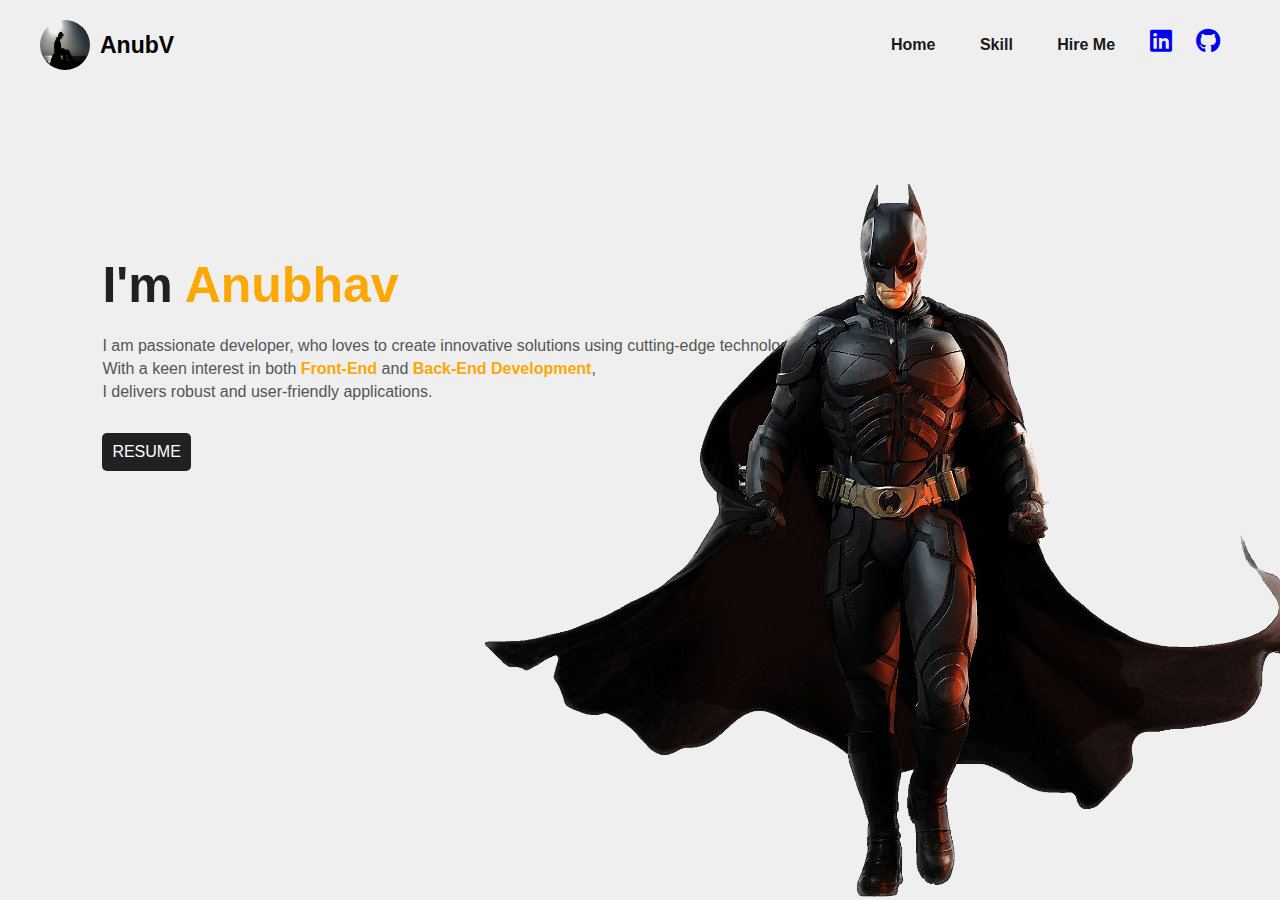
<file: index.html>
<!DOCTYPE html>
<html lang="en">

<head>
    <meta charset="UTF-8">
    <meta name="viewport" content="width=device-width, initial-scale=1.0">
    <title>Anubhav's Portfolio</title>
    <link rel="stylesheet" href="style.css">
    <link rel="stylesheet" href="https://cdnjs.cloudflare.com/ajax/libs/font-awesome/6.5.1/css/all.min.css" />
</head>

<body> 
    <div class="Hero">
        <nav>
            <div class="logo">
                <img src="Anubv.jpg" width="50" height="50" alt="">
                <span>AnubV</span>
            </div>

            <ul>
                <li><a href="#">Home</a></li>
                <!-- <li><a href="#">About</a></li> -->
                <!-- <li><a href="#">Contact</a></li> -->
                <li><a href="#">Skill</a></li>
                <!-- <li><a href="#">Project's</a></li> -->
                <li><a href="#">Hire Me</a></li>

                <a class="social-icon" href="https://www.linkedin.com/in/anubhav-kumar-045676230?utm_source=share&utm_campaign=share_via&utm_content=profile&utm_medium=android_app"><i class="fa-brands fa-linkedin"></i></a>

                <a class="social-icon" href="https://github.com/Ak6355"><i class="fa-brands fa-github"></i></a>
            </ul>
        </nav>

        <div class="detail">
            <h1>I'm <span>Anubhav</span></h1>
            <p>I am passionate developer, who loves to create innovative solutions using cutting-edge technologies.<br> With a keen interest in both <span class="skill">Front-End</span> and <span class="skill">Back-End Development</span>,<br> I delivers robust and user-friendly applications.</p>
            <a href="https://drive.google.com/file/d/1u0V-X8_WBXa9sCVxqDCH3ut8NIyDS6w6/view?usp=sharing">RESUME</a>
        </div>

        <div class="images">
            <!-- <img src="batman-logo-png.png" alt="" class="shape"> -->
            <img src="batman-arkham-knights-png.png" class="batman">
        </div>
    </div>
</body>

</html>
</file>
<file: style.css>
*{
    margin: 0;
    padding: 0;
    font-family: sans-serif;
}

.Hero{
    position: relative;
    width: 100%;
    height: 100vh;
    background: #efefef;
}

nav{
    display: flex;
    width: 100%;
    margin: auto;
    padding: 20px 0;
    align-items: center;
    justify-content: space-between;
    /* background-color: rgb(120, 120, 120); */
}

.logo{
    display: flex;
    flex-direction: row;
    justify-content: center;
    align-items: center;
    margin-left: 40px;
}

.logo img{
    border-radius: 50%;
}

.logo span{
    font-weight: bold;
    padding-left: 10px;
    font-size: 23px;
    font-weight: 800;
}

nav ul{
    margin-right:50px;
}

nav ul li{
    display: inline-block;
    list-style: none;
    margin: 10px 20px;
} 

nav ul li a{
    text-decoration: none;
    color: rgb(26, 24, 24);
    font-weight: bold;
}

nav ul li a:hover{
    color: red;
}

.social-icon{
    height: 10px;
    width: 10px;
    font-size:25px;
    margin: 10px;
}

.social-icon :hover{
    color: rgb(0, 106, 255);
}

.detail{
    margin-left: 8%;
    margin-top: 13%;
}

.detail h1{
    font-size: 50px;
    color: #212121;
    margin-bottom: 20px;
}

.detail span{
    color: rgb(255, 167, 3);
}

.detail p{
    color: #555;
    line-height: 23px;
    font-weight: 500;
    font-family: 'Gill Sans', 'Gill Sans MT', Calibri, 'Trebuchet MS', sans-serif;
}

.detail a{
    background: #212121;
    padding: 10px 10px;
    text-decoration: none;
    color: #fff;
    display: inline-block;
    margin: 30px 0;
    border-radius: 5px;
}

.skill{
    font-weight: bold;
}

.images{
    width: 45%;
    height: 80%;
    position: absolute;
    bottom: 0;
    right: 100px;
}

.images img{
    height: 100%;
    position: absolute;
    left: 50%;
    bottom: 0;
    transform: translateX(-50%);
    transition: bottom 1s, left 1s;
}

.shape{
    height: 40%;
    width: 140%;
}

.images:hover .shape{
    bottom: 40px;
}

.images:hover .batman{
    left: 45%;
}
</file>
